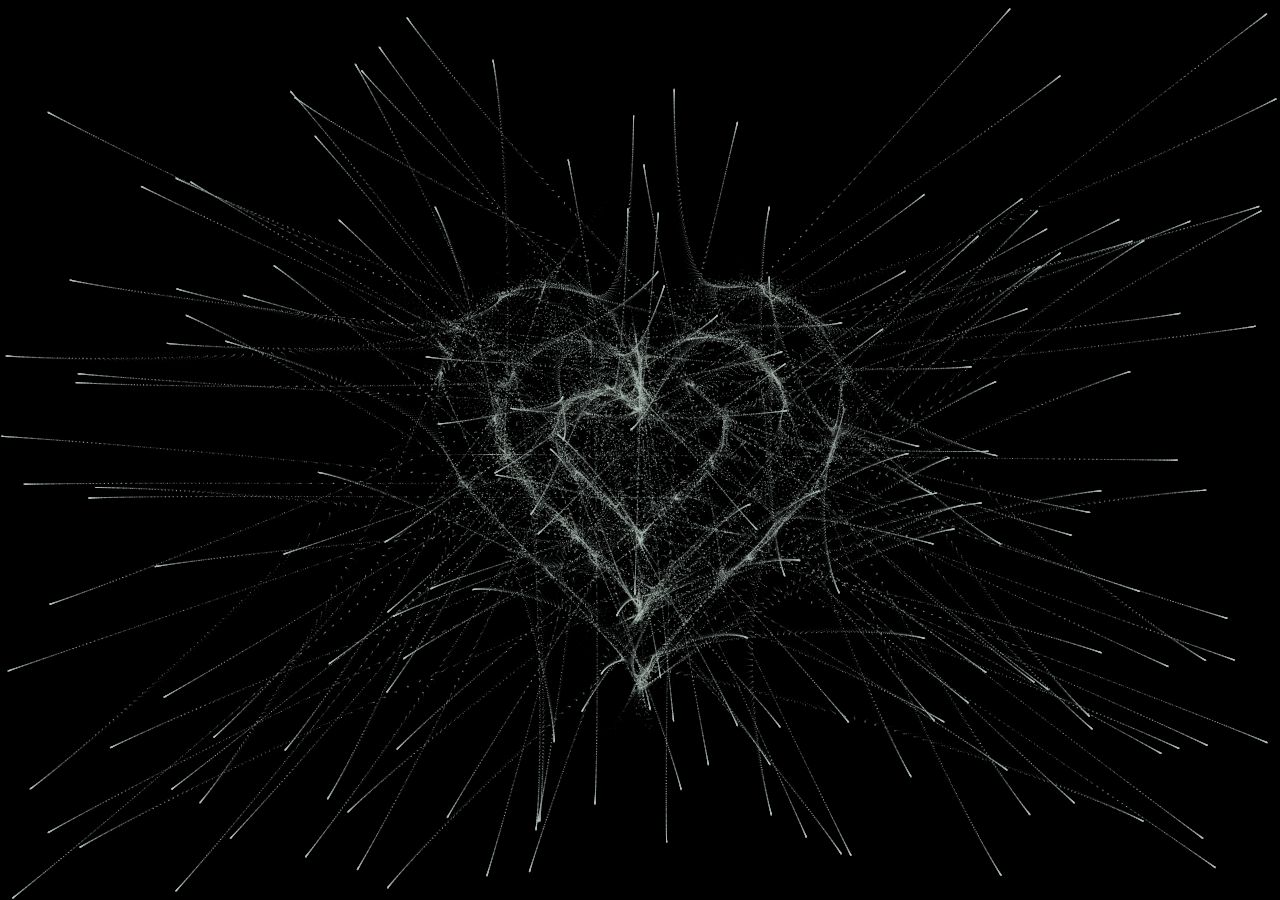
<file: index.html>
<!DOCTYPE html>
<html lang="en">

<head>
  <meta charset="UTF-8">
  <meta http-equiv="X-UA-Compatible" content="IE=edge">
  <meta name="viewport" content="width=device-width, initial-scale=1.0">
  <title>Document</title>
  <style>
    canvas {
      position: absolute;
      left: 0;
      top: 0;
      width: 100%;
      height: 100%;
      background-color: rgba(0, 0, 0, .2);
    }
  </style>
</head>

<body>
<div class="beloved"></div>
  <canvas id="heart">

  </canvas>
  <script>
    window.requestAnimationFrame =
      window.__requestAnimationFrame ||
      window.requestAnimationFrame ||
      window.webkitRequestAnimationFrame ||
      window.mozRequestAnimationFrame ||
      window.oRequestAnimationFrame ||
      window.msRequestAnimationFrame ||
      (function() {
        return function(callback, element) {
          var lastTime = element.__lastTime;
          if (lastTime === undefined) {
            lastTime = 0;
          }
          var currTime = Date.now();
          var timeToCall = Math.max(1, 33 - (currTime - lastTime));
          window.setTimeout(callback, timeToCall);
          element.__lastTime = currTime + timeToCall;
        };
      })();
    window.isDevice = (/android|webos|iphone|ipad|ipod|blackberry|iemobile|opera mini/i.test(((navigator.userAgent || navigator.vendor || window.opera)).toLowerCase()));
    var loaded = false;
    var init = function() {
      if (loaded) return;
      loaded = true;
      var mobile = window.isDevice;
      var koef = mobile ? 0.5 : 1;
      var canvas = document.getElementById('heart');
      var ctx = canvas.getContext('2d');
      var width = canvas.width = koef * innerWidth;
      var height = canvas.height = koef * innerHeight;
      var rand = Math.random;
      ctx.fillStyle = "rgba(0,0,0,1)";
      ctx.fillRect(0, 0, width, height);
      ctx.font = "30px Arial";
      ctx.fillText("Paul Duong", 10, 50);
      var heartPosition = function(rad) {
        //return [Math.sin(rad), Math.cos(rad)];
        return [Math.pow(Math.sin(rad), 3), -(15 * Math.cos(rad) - 5 * Math.cos(2 * rad) - 2 * Math.cos(3 * rad) - Math.cos(4 * rad))];
      };
      var scaleAndTranslate = function(pos, sx, sy, dx, dy) {
        return [dx + pos[0] * sx, dy + pos[1] * sy];
      };
      window.addEventListener('resize', function() {
        width = canvas.width = koef * innerWidth;
        height = canvas.height = koef * innerHeight;
        ctx.fillStyle = "#ea80b0";
        ctx.fillRect(0, 0, width, height);
      });
      var traceCount = mobile ? 20 : 50;
      var pointsOrigin = [];
      var i;
      var dr = mobile ? 0.3 : 0.1;
      for (i = 0; i < Math.PI * 2; i += dr) pointsOrigin.push(scaleAndTranslate(heartPosition(i), 210, 13, 0, 0));
      for (i = 0; i < Math.PI * 2; i += dr) pointsOrigin.push(scaleAndTranslate(heartPosition(i), 150, 9, 0, 0));
      for (i = 0; i < Math.PI * 2; i += dr) pointsOrigin.push(scaleAndTranslate(heartPosition(i), 90, 5, 0, 0));
      var heartPointsCount = pointsOrigin.length;
      var targetPoints = [];
      var pulse = function(kx, ky) {
        for (i = 0; i < pointsOrigin.length; i++) {
          targetPoints[i] = [];
          targetPoints[i][0] = kx * pointsOrigin[i][0] + width / 2;
          targetPoints[i][1] = ky * pointsOrigin[i][1] + height / 2;
        }
      };
      var e = [];
      for (i = 0; i < heartPointsCount; i++) {
        var x = rand() * width;
        var y = rand() * height;
        e[i] = {
          vx: 0,
          vy: 0,
          R: 2,
          speed: rand() + 5,
          q: ~~(rand() * heartPointsCount),
          D: 2 * (i % 2) - 1,
          force: 0.2 * rand() + 0.7,
          //f: "hsla(0," + ~~(40 * rand() + 60) + "%," + ~~(60 * rand() + 20) + "%,.3)",
          f: "rgba(183, 200, 191, 0.7)",
// 	  f: "rgba(51, 204, 255, 0.7)",
          trace: []
        };
        for (var k = 0; k < traceCount; k++) e[i].trace[k] = {
          x: x,
          y: y
        };
      }
      var config = {
        traceK: 0.4,
        // timeDelta: 0.01
        timeDelta: 0.6
      };
      var time = 0;
      var loop = function() {
        var n = -Math.cos(time);
        pulse((1 + n) * .5, (1 + n) * .5);
        time += ((Math.sin(time)) < 0 ? 9 : (n > 0.8) ? .2 : 1) * config.timeDelta;
        ctx.fillStyle = "rgba(0,0,0,.1)";
        ctx.fillRect(0, 0, width, height);
        for (i = e.length; i--;) {
          var u = e[i];
          var q = targetPoints[u.q];
          var dx = u.trace[0].x - q[0];
          var dy = u.trace[0].y - q[1];
          var length = Math.sqrt(dx * dx + dy * dy);
          if (10 > length) {
            if (0.95 < rand()) {
              u.q = ~~(rand() * heartPointsCount);
            } else {
              if (0.99 < rand()) {
                u.D *= -1;
              }
              u.q += u.D;
              u.q %= heartPointsCount;
              if (0 > u.q) {
                u.q += heartPointsCount;
              }
            }
          }
          u.vx += -dx / length * u.speed;
          u.vy += -dy / length * u.speed;
          u.trace[0].x += u.vx;
          u.trace[0].y += u.vy;
          u.vx *= u.force;
          u.vy *= u.force;
          for (k = 0; k < u.trace.length - 1;) {
            var T = u.trace[k];
            var N = u.trace[++k];
            N.x -= config.traceK * (N.x - T.x);
            N.y -= config.traceK * (N.y - T.y);
          }
          ctx.fillStyle = u.f;
          for (k = 0; k < u.trace.length; k++) {
            ctx.fillRect(u.trace[k].x, u.trace[k].y, 1, 1);
          }
        }
        //ctx.fillStyle = "rgba(255,255,255,1)";
        //for (i = u.trace.length; i--;) ctx.fillRect(targetPoints[i][0], targetPoints[i][1], 2, 2);
        window.requestAnimationFrame(loop, canvas);
      };
      loop();
    };
    var s = document.readyState;
    if (s === 'complete' || s === 'loaded' || s === 'interactive') init();
    else document.addEventListener('DOMContentLoaded', init, false);
  </script>
</body>

</html>
</file>
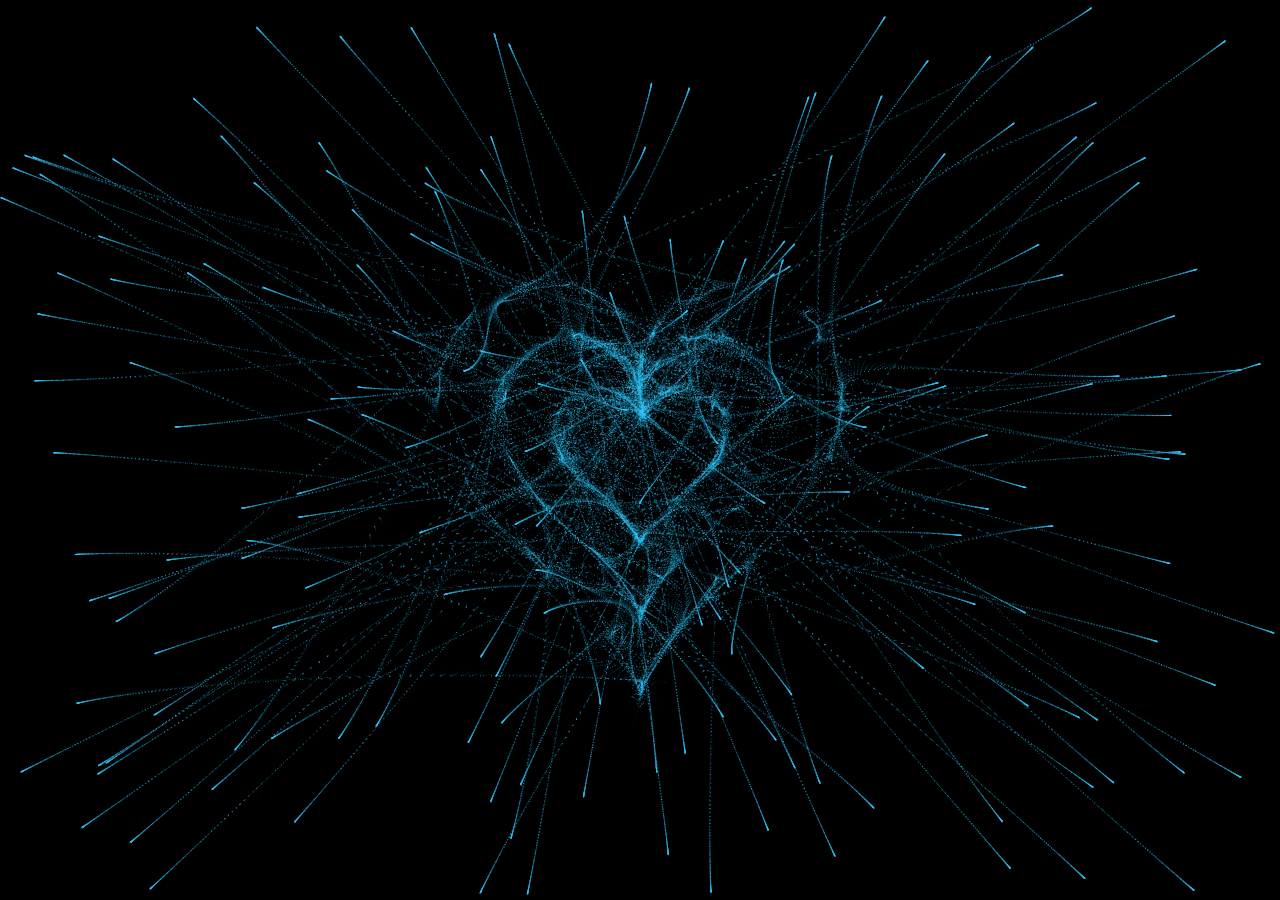
<file: traitimblue.html>
<!DOCTYPE html>
<html lang="en">

<head>
  <meta charset="UTF-8">
  <meta http-equiv="X-UA-Compatible" content="IE=edge">
  <meta name="viewport" content="width=device-width, initial-scale=1.0">
  <title>Document</title>
  <style>
    canvas {
      position: absolute;
      left: 0;
      top: 0;
      width: 100%;
      height: 100%;
      background-color: rgba(0, 0, 0, .2);
    }
  </style>
</head>

<body>
<div class="beloved"></div>
  <canvas id="heart">

  </canvas>

  <script>
    window.requestAnimationFrame =
      window.__requestAnimationFrame ||
      window.requestAnimationFrame ||
      window.webkitRequestAnimationFrame ||
      window.mozRequestAnimationFrame ||
      window.oRequestAnimationFrame ||
      window.msRequestAnimationFrame ||
      (function() {
        return function(callback, element) {
          var lastTime = element.__lastTime;
          if (lastTime === undefined) {
            lastTime = 0;
          }
          var currTime = Date.now();
          var timeToCall = Math.max(1, 33 - (currTime - lastTime));
          window.setTimeout(callback, timeToCall);
          element.__lastTime = currTime + timeToCall;
        };
      })();
    window.isDevice = (/android|webos|iphone|ipad|ipod|blackberry|iemobile|opera mini/i.test(((navigator.userAgent || navigator.vendor || window.opera)).toLowerCase()));
    var loaded = false;
    var init = function() {
      if (loaded) return;
      loaded = true;
      var mobile = window.isDevice;
      var koef = mobile ? 0.5 : 1;
      var canvas = document.getElementById('heart');
      var ctx = canvas.getContext('2d');
      var width = canvas.width = koef * innerWidth;
      var height = canvas.height = koef * innerHeight;
      var rand = Math.random;
      ctx.fillStyle = "rgba(0,0,0,1)";
      ctx.fillRect(0, 0, width, height);
      ctx.font = "30px Arial";
      ctx.fillText("Paul Duong", 10, 50);
      var heartPosition = function(rad) {
        //return [Math.sin(rad), Math.cos(rad)];
        return [Math.pow(Math.sin(rad), 3), -(15 * Math.cos(rad) - 5 * Math.cos(2 * rad) - 2 * Math.cos(3 * rad) - Math.cos(4 * rad))];
      };
      var scaleAndTranslate = function(pos, sx, sy, dx, dy) {
        return [dx + pos[0] * sx, dy + pos[1] * sy];
      };
      window.addEventListener('resize', function() {
        width = canvas.width = koef * innerWidth;
        height = canvas.height = koef * innerHeight;
        ctx.fillStyle = "#ea80b0";
        ctx.fillRect(0, 0, width, height);
      });
      var traceCount = mobile ? 20 : 50;
      var pointsOrigin = [];
      var i;
      var dr = mobile ? 0.3 : 0.1;
      for (i = 0; i < Math.PI * 2; i += dr) pointsOrigin.push(scaleAndTranslate(heartPosition(i), 210, 13, 0, 0));
      for (i = 0; i < Math.PI * 2; i += dr) pointsOrigin.push(scaleAndTranslate(heartPosition(i), 150, 9, 0, 0));
      for (i = 0; i < Math.PI * 2; i += dr) pointsOrigin.push(scaleAndTranslate(heartPosition(i), 90, 5, 0, 0));
      var heartPointsCount = pointsOrigin.length;
      var targetPoints = [];
      var pulse = function(kx, ky) {
        for (i = 0; i < pointsOrigin.length; i++) {
          targetPoints[i] = [];
          targetPoints[i][0] = kx * pointsOrigin[i][0] + width / 2;
          targetPoints[i][1] = ky * pointsOrigin[i][1] + height / 2;
        }
      };
      var e = [];
      for (i = 0; i < heartPointsCount; i++) {
        var x = rand() * width;
        var y = rand() * height;
        e[i] = {
          vx: 0,
          vy: 0,
          R: 2,
          speed: rand() + 5,
          q: ~~(rand() * heartPointsCount),
          D: 2 * (i % 2) - 1,
          force: 0.2 * rand() + 0.7,
          //f: "hsla(0," + ~~(40 * rand() + 60) + "%," + ~~(60 * rand() + 20) + "%,.3)",
          f: "rgba(51, 204, 255, 0.7)",
          trace: []
        };
        for (var k = 0; k < traceCount; k++) e[i].trace[k] = {
          x: x,
          y: y
        };
      }
      var config = {
        traceK: 0.4,
        // timeDelta: 0.01
        timeDelta: 0.6
      };
      var time = 0;
      var loop = function() {
        var n = -Math.cos(time);
        pulse((1 + n) * .5, (1 + n) * .5);
        time += ((Math.sin(time)) < 0 ? 9 : (n > 0.8) ? .2 : 1) * config.timeDelta;
        ctx.fillStyle = "rgba(0,0,0,.1)";
        ctx.fillRect(0, 0, width, height);
        for (i = e.length; i--;) {
          var u = e[i];
          var q = targetPoints[u.q];
          var dx = u.trace[0].x - q[0];
          var dy = u.trace[0].y - q[1];
          var length = Math.sqrt(dx * dx + dy * dy);
          if (10 > length) {
            if (0.95 < rand()) {
              u.q = ~~(rand() * heartPointsCount);
            } else {
              if (0.99 < rand()) {
                u.D *= -1;
              }
              u.q += u.D;
              u.q %= heartPointsCount;
              if (0 > u.q) {
                u.q += heartPointsCount;
              }
            }
          }
          u.vx += -dx / length * u.speed;
          u.vy += -dy / length * u.speed;
          u.trace[0].x += u.vx;
          u.trace[0].y += u.vy;
          u.vx *= u.force;
          u.vy *= u.force;
          for (k = 0; k < u.trace.length - 1;) {
            var T = u.trace[k];
            var N = u.trace[++k];
            N.x -= config.traceK * (N.x - T.x);
            N.y -= config.traceK * (N.y - T.y);
          }
          ctx.fillStyle = u.f;
          for (k = 0; k < u.trace.length; k++) {
            ctx.fillRect(u.trace[k].x, u.trace[k].y, 1, 1);
          }
        }
        //ctx.fillStyle = "rgba(255,255,255,1)";
        //for (i = u.trace.length; i--;) ctx.fillRect(targetPoints[i][0], targetPoints[i][1], 2, 2);
        window.requestAnimationFrame(loop, canvas);
      };
      loop();
    };
    var s = document.readyState;
    if (s === 'complete' || s === 'loaded' || s === 'interactive') init();
    else document.addEventListener('DOMContentLoaded', init, false);
  </script>
</body>

</html>
</file>
